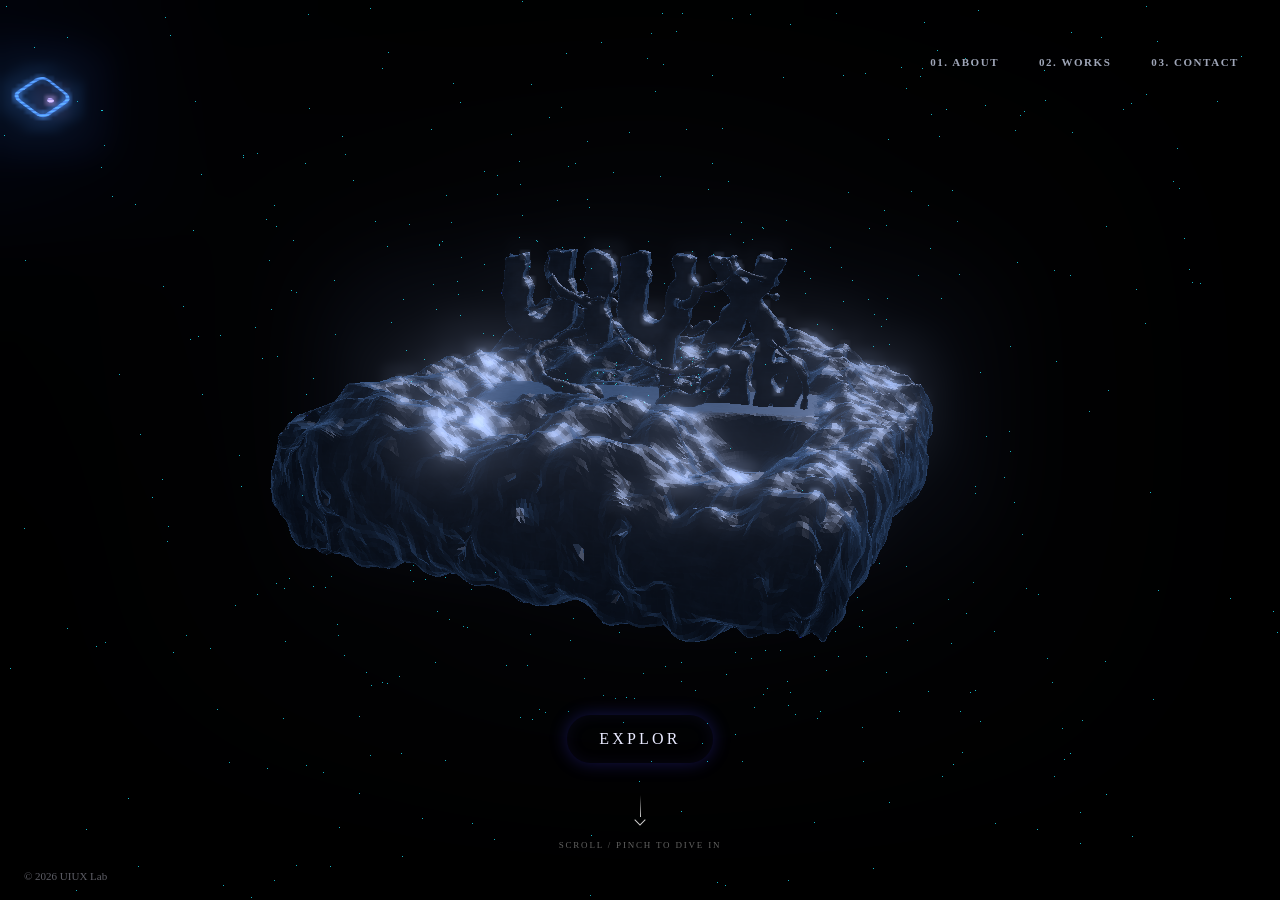
<file: index.html>
<!DOCTYPE html>
<html lang="en-US">
    <head>
        <meta charset="UTF-8" />
        <meta name="viewport" content="width=device-width, initial-scale=1" />
        <meta
            name="description"
            content="Creating free and premium tools and custom solutions to build real-world digital products. Exploring small improvements that make a big difference."
        />
        <meta name="generator" content="WebKineForge" />
        <title>UIUX Lab</title>

        <script>
            var worksData = [
                {
                    title: "WebKineForge",
                    url: "https://github.com/xizon/WebKineForge/",
                    cover: "assets/images/works/wkf.jpg",
                    desc: "A web creation toolkit for developers. Build interactive websites with clean, maintainable HTML and built-in AI Agent support. One npx command downloads the HTML website template of any published WebKineForge Site — ready to run locally, customize, integrate, and deploy.",
                },
                {
                    title: "Funda UI",
                    url: "https://uiux.cc/funda-ui-doc/",
                    cover: "assets/images/works/funda-ui.jpg",
                    desc: "React components using pure Bootstrap 5+ which has undergone complex business testing and is easy to integrate with any API.",
                },
                {
                    title: "F-Curator",
                    url: "https://xizon.github.io/F-Curator-Official-Website/",
                    cover: "assets/images/works/F-Curator.jpg",
                    desc: "An offline application that comes at you all day long and curates your own web favorites",
                },
                {
                    title: "Uix Kit",
                    url: "https://uiux.cc/uix-kit/",
                    cover: "assets/images/works/uix-kit.jpg",
                    desc: "A free UI toolkit based on some common libraries for building beautiful responsive website, compatible with Bootstrap v5.",
                },
            ];
        </script>

        <link rel="stylesheet" href="./assets/studio-Dggkw2uj.css" />
    </head>

    <body class="wkf-page wkf-studio-page">
        <main class="wkf-page-main">
            <section data-component="studio-scene" class="wkf-studio" data-mode="loading">
                <div class="wkf-studio__canvas" data-canvas="true"></div>
                <div class="wkf-studio__flash" data-flash="true"></div>
                <div class="wkf-studio__veil" data-veil="true"></div>
                <div class="wkf-studio__loader" data-loader="true">
                    <div class="wkf-studio__bar"><b data-bar="true"></b></div>
                    <div class="wkf-studio__loading"><small>Loading models and assets. Please wait...</small></div>
                </div>
                <header class="wkf-studio__top">
                    <button class="wkf-studio__brand" data-go="out">
                        <svg
                            transform="scale(0.8)"
                            width="100"
                            xmlns="http://www.w3.org/2000/svg"
                            viewBox="0 0 940 878"
                        >
                            <path
                                class="wkf-studio__brand--frame"
                                transform="scale(0.8) translate(150 150)"
                                fill-rule="evenodd"
                                stroke="#fff"
                                stroke-width="0px"
                                stroke-linecap="butt"
                                stroke-linejoin="miter"
                                fill="#fff"
                                d="M77.000,257.000 L393.1000,40.000 C393.1000,40.000 518.641,-49.639 632.1000,41.1000 C646.918,53.440 882.1000,274.1000 882.1000,274.1000 C882.1000,274.1000 982.317,382.598 827.1000,477.000 C810.401,489.461 515.000,693.1000 515.000,693.1000 C515.000,693.1000 405.860,762.922 303.1000,673.1000 C295.995,667.918 48.1000,434.1000 48.1000,434.1000 C48.1000,434.1000 -31.976,336.317 77.000,257.000 ZM117.1000,293.1000 L434.000,78.1000 C434.000,78.1000 540.464,16.408 618.000,97.000 C624.266,104.486 824.000,294.1000 824.000,294.1000 C824.000,294.1000 886.042,367.465 788.1000,429.1000 C778.978,438.019 488.000,638.1000 488.000,638.1000 C488.000,638.1000 392.853,697.524 314.1000,601.000 C302.303,591.362 112.000,412.000 112.000,412.000 C112.000,412.000 57.020,353.719 117.1000,293.1000 Z"
                            ></path>
                            <path
                                class="wkf-studio__brand--dot"
                                fill-rule="evenodd"
                                stroke="#fff"
                                stroke-width="0px"
                                stroke-linecap="butt"
                                stroke-linejoin="miter"
                                fill="rgba(242, 95, 230, 1)"
                                d="M588.1000,368.000 C621.585,368.000 647.1000,389.043 647.1000,414.1000 C647.1000,440.957 621.585,461.1000 588.1000,461.1000 C556.415,461.1000 530.000,440.957 530.000,414.1000 C530.000,389.043 556.415,368.000 588.1000,368.000 Z"
                            ></path>
                            <path
                                class="wkf-studio__brand--text"
                                transform="scale(0.9) translate(100 100)"
                                fill-rule="evenodd"
                                stroke="#fff"
                                stroke-width="0px"
                                stroke-linecap="butt"
                                stroke-linejoin="miter"
                                fill="#fff"
                                d="M928.000,837.000 C928.305,837.113 940.000,842.000 940.000,852.000 C940.000,861.1000 939.747,871.063 921.1000,876.862 L881.000,876.862 L881.000,804.707 L921.1000,804.707 C921.1000,804.707 937.420,807.152 937.000,821.1000 C936.922,825.466 936.909,830.727 928.000,837.000 ZM903.000,819.000 L903.000,832.1000 C903.000,832.1000 914.000,834.610 914.000,824.1000 C914.023,819.000 903.960,819.000 903.000,819.000 ZM903.000,846.1000 L903.000,863.000 C903.000,863.000 917.000,863.610 917.000,853.1000 C917.023,848.000 903.960,846.1000 903.000,846.1000 ZM779.1000,861.1000 L762.000,861.1000 L757.000,876.862 L731.1000,876.862 L760.000,804.707 L784.000,804.707 L810.000,876.862 L785.000,876.862 L779.1000,861.1000 ZM772.000,830.1000 L766.000,846.1000 L777.000,846.1000 L772.000,830.1000 ZM620.000,804.707 L642.000,804.707 L642.000,859.000 L668.000,859.000 L668.000,876.862 L620.000,876.862 L620.000,804.707 ZM425.000,876.862 L414.000,859.000 L404.000,876.862 L377.1000,876.862 L400.1000,840.797 L379.1000,804.707 L406.1000,804.707 L415.1000,823.1000 L426.000,804.707 L450.1000,804.707 L430.000,841.000 L452.000,876.862 L425.000,876.862 ZM278.000,878.000 C250.800,878.000 247.431,867.441 243.1000,853.000 C244.031,852.649 243.1000,804.1000 243.1000,804.1000 L265.1000,804.1000 L265.1000,852.000 C265.1000,852.000 272.924,868.807 285.1000,853.1000 C286.148,853.694 285.1000,804.1000 285.1000,804.1000 L307.1000,804.1000 L307.1000,854.1000 C307.1000,854.1000 305.200,878.000 278.000,878.000 ZM137.000,861.1000 L143.000,861.1000 L143.000,819.000 L137.000,819.000 L137.000,804.707 L171.000,804.707 L171.000,819.000 L165.000,819.000 L165.000,861.1000 L171.000,861.1000 L171.000,876.1000 L137.000,876.1000 L137.000,861.1000 ZM34.000,878.000 C6.800,878.000 3.431,867.441 -0.000,853.000 C0.031,852.649 -0.000,804.1000 -0.000,804.1000 L21.1000,804.1000 L21.1000,852.000 C21.1000,852.000 28.924,868.807 41.1000,853.1000 C42.148,853.694 41.1000,804.1000 41.1000,804.1000 L63.1000,804.1000 L63.1000,854.1000 C63.1000,854.1000 61.200,878.000 34.000,878.000 Z"
                            ></path>
                        </svg>
                    </button>
                    <nav class="wkf-studio__nav">
                        <button data-go="about">01. About</button><button data-go="works">02. Works</button
                        ><button data-go="contact">03. Contact</button>
                    </nav>
                </header>
                <div class="wkf-studio__hero" data-hero="true">
                    <button class="wkf-studio__cta" data-enter="true" data-type="true">Explore</button>
                    <div class="wkf-studio__scroll">
                        <span class="wkf-studio__scroll-arrow"></span
                        ><span class="wkf-studio__scroll-text">SCROLL / PINCH TO DIVE IN</span>
                    </div>
                </div>
                <aside class="wkf-studio__panel wkf-studio__panel--nobg" data-panel="about">
                    <p>Creating free and premium tools and</p>
                    <p>custom solutions to build real-world</p>
                    <p>digital products. Exploring small</p>
                    <p>improvements that make a big difference.</p>
                    <p>Exploring small improvements that make</p>
                    <p>a big difference.</p>
                </aside>
                <aside class="wkf-studio__panel wkf-studio__panel--nobg" data-panel="works">
                    <div data-works-motion="true">
                        <h2 data-w-title="true"></h2>
                        <p data-w-desc="true"></p>
                        <a data-w-link="true" href="#" target="_blank" rel="noopener">Visit project ↗</a>
                    </div>
                </aside>
                <div class="wkf-studio__wnav" data-wnav="true">
                    <button data-work="-1" aria-label="Previous">‹</button><span data-w-count="true"></span
                    ><button data-work="1" aria-label="Next">›</button>
                </div>
                <h2 class="wkf-studio__st wkf-studio__ctitle" data-st="contact" data-ctitle="true">Say something?</h2>
                <a class="wkf-studio__st wkf-studio__tag" data-st="contact" data-c="true" href="https://x.com/uiux_lab"
                    ><svg width="5" viewBox="0 0 24 24" aria-hidden="true">
                        <path
                            fill="currentColor"
                            d="M18.901 1.5h3.68l-8.04 9.19L24 22.5h-7.406l-5.8-7.584L4.17 22.5H.488l8.6-9.83L0 1.5h7.594l5.243 6.932L18.901 1.5Zm-1.29 19h2.039L6.482 3.39H4.294L17.61 20.5Z"
                        ></path></svg
                    ><span>X</span></a
                ><a
                    class="wkf-studio__st wkf-studio__tag"
                    data-st="contact"
                    data-c="true"
                    href="https://github.com/xizon"
                    ><svg width="5" viewBox="0 0 24 24" aria-hidden="true">
                        <path
                            fill="currentColor"
                            d="M12 .9a11.1 11.1 0 0 0-3.51 21.63c.56.1.76-.24.76-.54v-2.1c-3.1.68-3.76-1.32-3.76-1.32-.5-1.29-1.24-1.63-1.24-1.63-1.01-.69.08-.68.08-.68 1.12.08 1.71 1.15 1.71 1.15.99 1.7 2.6 1.21 3.23.92.1-.72.39-1.21.7-1.49-2.48-.28-5.09-1.24-5.09-5.53 0-1.22.44-2.22 1.15-3-.12-.28-.5-1.42.11-2.96 0 0 .94-.3 3.05 1.15a10.6 10.6 0 0 1 5.55 0c2.11-1.45 3.05-1.15 3.05-1.15.61 1.54.23 2.68.11 2.96.72.78 1.15 1.78 1.15 3.01 0 4.3-2.61 5.24-5.1 5.52.4.35.75 1.03.75 2.08v3.07c0 .3.2.65.77.54A11.1 11.1 0 0 0 12 .9Z"
                        ></path></svg
                    ><span>GitHub</span></a
                ><a
                    class="wkf-studio__st wkf-studio__tag"
                    data-st="contact"
                    data-c="true"
                    href="mailto:uiuxlab@gmail.com"
                    ><svg width="5" viewBox="0 0 24 24" aria-hidden="true">
                        <rect
                            x="2.5"
                            y="4.5"
                            width="19"
                            height="15"
                            rx="2"
                            fill="none"
                            stroke="currentColor"
                            stroke-width="1.7"
                        ></rect>
                        <path
                            d="m3.5 6 8.5 7 8.5-7"
                            fill="none"
                            stroke="currentColor"
                            stroke-width="1.7"
                            stroke-linecap="round"
                            stroke-linejoin="round"
                        ></path></svg
                    ><span>uiuxlab@gmail.com</span></a
                ><a
                    class="wkf-studio__st wkf-studio__tag"
                    data-st="contact"
                    data-c="true"
                    href="https://www.facebook.com/uiuxlabhome"
                    ><svg width="5" viewBox="0 0 24 24" aria-hidden="true">
                        <path
                            fill="currentColor"
                            d="M13.5 21.5v-8.68h2.92l.44-3.39H13.5V7.27c0-.98.27-1.65 1.68-1.65H17V2.59c-.31-.04-1.38-.13-2.63-.13-2.6 0-4.38 1.59-4.38 4.51v2.46H7.05v3.39h2.94v8.68h3.51Z"
                        ></path></svg
                    ><span>Facebook</span></a
                >
                <footer class="wkf-studio__foot">© 2026 <a href="https://uiux.cc">UIUX Lab</a></footer>
                <section class="wkf-studio__fallback" data-fallback="true"></section>
            </section>
        </main>

        <script type="module" src="./assets/studio.js"></script>
    </body>
</html>
</file>
<file: assets/studio-Dggkw2uj.css>
/*! tailwindcss v4.3.5 | MIT License | https://tailwindcss.com */@layer theme{:root, :host{--wkf-font-sans:-apple-system, BlinkMacSystemFont, "Segoe UI", Roboto, "Helvetica Neue", "Noto Sans", Arial, sans-serif, "Apple Color Emoji", "Segoe UI Emoji", "Segoe UI Symbol", "Noto Color Emoji";--wkf-font-mono:ui-monospace, SFMono-Regular, Menlo, Monaco, Consolas, "Liberation Mono", "Courier New", monospace;--wkf-default-font-family:var(--wkf-font-sans);--wkf-default-mono-font-family:var(--wkf-font-mono)}}@layer base{*, :after, :before, ::backdrop{box-sizing:border-box;border:0 solid;margin:0;padding:0}::file-selector-button{box-sizing:border-box;border:0 solid;margin:0;padding:0}html, :host{-webkit-text-size-adjust:100%;tab-size:4;line-height:1.5;font-family:var(--wkf-default-font-family,-apple-system,BlinkMacSystemFont,"Segoe UI",Roboto,"Helvetica Neue","Noto Sans",Arial,sans-serif,"Apple Color Emoji","Segoe UI Emoji","Segoe UI Symbol","Noto Color Emoji");font-feature-settings:var(--wkf-default-font-feature-settings,normal);font-variation-settings:var(--wkf-default-font-variation-settings,normal);-webkit-tap-highlight-color:transparent}hr{height:0;color:inherit;border-top-width:1px}abbr:where([title]){-webkit-text-decoration:underline dotted;text-decoration:underline dotted}h1, h2, h3, h4, h5, h6{font-size:inherit;font-weight:inherit}a{color:inherit;-webkit-text-decoration:inherit;-webkit-text-decoration:inherit;-webkit-text-decoration:inherit;text-decoration:inherit}b, strong{font-weight:bolder}code, kbd, samp, pre{font-family:var(--wkf-default-mono-font-family,ui-monospace,SFMono-Regular,Menlo,Monaco,Consolas,"Liberation Mono","Courier New",monospace);font-feature-settings:var(--wkf-default-mono-font-feature-settings,normal);font-variation-settings:var(--wkf-default-mono-font-variation-settings,normal);font-size:1em}small{font-size:80%}sub, sup{vertical-align:baseline;font-size:75%;line-height:0;position:relative}sub{bottom:-.25em}sup{top:-.5em}table{text-indent:0;border-color:inherit;border-collapse:collapse}:-moz-focusring:where(:not(iframe)){outline:auto}progress{vertical-align:baseline}summary{display:list-item}ol, ul, menu{list-style:none}img, svg, video, canvas, audio, iframe, embed, object{vertical-align:middle;display:block}img, video{max-width:100%;height:auto}button, input, select, optgroup, textarea{font:inherit;font-feature-settings:inherit;font-variation-settings:inherit;letter-spacing:inherit;color:inherit;opacity:1;background-color:#0000;border-radius:0}::file-selector-button{font:inherit;font-feature-settings:inherit;font-variation-settings:inherit;letter-spacing:inherit;color:inherit;opacity:1;background-color:#0000;border-radius:0}:where(select:is([multiple], [size])) optgroup{font-weight:bolder}:where(select:is([multiple], [size])) optgroup option{padding-inline-start:20px}::file-selector-button{margin-inline-end:4px}::placeholder{opacity:1}@supports (not ((-webkit-appearance: -apple-pay-button))) or (contain-intrinsic-size: 1px){::placeholder{color:currentColor}@supports (color: color-mix(in lab, red, red)){::placeholder{color:color-mix(in oklab,currentcolor 50%,transparent)}}}textarea{resize:vertical}::-webkit-search-decoration{-webkit-appearance:none}::-webkit-date-and-time-value{min-height:1lh;text-align:inherit}::-webkit-datetime-edit{display:inline-flex}::-webkit-datetime-edit-fields-wrapper{padding:0}::-webkit-datetime-edit{padding-block:0}::-webkit-datetime-edit-year-field{padding-block:0}::-webkit-datetime-edit-month-field{padding-block:0}::-webkit-datetime-edit-day-field{padding-block:0}::-webkit-datetime-edit-hour-field{padding-block:0}::-webkit-datetime-edit-minute-field{padding-block:0}::-webkit-datetime-edit-second-field{padding-block:0}::-webkit-datetime-edit-millisecond-field{padding-block:0}::-webkit-datetime-edit-meridiem-field{padding-block:0}::-webkit-calendar-picker-indicator{line-height:1}:-moz-ui-invalid{box-shadow:none}button, input:where([type="button"], [type="reset"], [type="submit"]){appearance:button}::file-selector-button{appearance:button}::-webkit-inner-spin-button{height:auto}::-webkit-outer-spin-button{height:auto}[hidden]:where(:not([hidden="until-found"])){display:none!important}*{-webkit-user-select:none;user-select:none}body{background-color:#111;font-family:Iowan Old Style,Palatino Linotype,Book Antiqua,Noto Serif,Songti SC,STSong,Georgia,serif}}@layer components, utilities;.wkf-studio{position:fixed;inset:0;background:#05050f;color:#e9eaff;overflow:hidden;--c:#e4e4e4;--c2:#ffffff}.wkf-studio button{font:inherit;color:inherit;background:none;border:0;cursor:pointer}.wkf-studio__scroll{display:flex;flex-direction:column;align-items:center;gap:12px;margin-top:32px;color:rgba(255,255,255,.55)}.wkf-studio__scroll-arrow{position:relative;width:20px;height:32px;display:flex;justify-content:center}.wkf-studio__scroll-arrow::before{content:"";position:absolute;top:0;width:1px;height:22px;background:linear-gradient(to bottom,transparent,rgba(255,255,255,.8));animation:wkf-scroll-line 1.6s ease-in-out infinite}.wkf-studio__scroll-arrow::after{content:"";position:absolute;bottom:3px;width:8px;height:8px;border-right:1px solid rgba(255,255,255,.8);border-bottom:1px solid rgba(255,255,255,.8);transform:rotate(45deg);animation:wkf-scroll-arrow 1.6s ease-in-out infinite}.wkf-studio__scroll-text{font-size:9px;font-weight:500;letter-spacing:.2em;text-transform:uppercase;opacity:.7}@keyframes wkf-scroll-line{0%,
    100%{transform:scaleY(.45);opacity:.35}50%{transform:scaleY(1);opacity:1}}@keyframes wkf-scroll-arrow{0%,
    100%{transform:translateY(-3px) rotate(45deg);opacity:.35}50%{transform:translateY(3px) rotate(45deg);opacity:1}}.wkf-studio__canvas,
.wkf-studio__canvas canvas{position:absolute;inset:0;width:100%;height:100%;touch-action:none}.wkf-studio__flash{position:absolute;inset:0;background:radial-gradient(circle,#fff,#8a7dff 60%);opacity:0;pointer-events:none}.wkf-studio__loader{position:absolute;inset:0;display:grid;place-content:center;justify-items:center;gap:18px;background:#05050f;z-index:9;transition:opacity .8s}.wkf-studio__bar{position:relative;width:160px;height:2px;overflow:hidden;background:#1b1c3a}.wkf-studio__bar b{position:relative;display:block;height:100%;width:0;background:var(--c2);transition:width .3s}.wkf-studio__bar::after{content:"";position:absolute;top:0;left:-50%;width:40%;height:100%;background:linear-gradient(90deg,transparent,rgba(255,255,255,.9),transparent);animation:wkf-loading 1.5s linear infinite}@keyframes wkf-loading{to{left:110%}}.wkf-studio__loading{display:flex;flex-direction:column;align-items:center;gap:7px;text-align:center}.wkf-studio__loading span{color:rgba(255,255,255,.85);font-size:12px;letter-spacing:.08em}.wkf-studio__loading small{color:rgba(180,185,220,.45);font-size:10px;letter-spacing:.02em}.wkf-studio.is-ready .wkf-studio__loader{opacity:0;pointer-events:none}.wkf-studio__top{position:absolute;top:0;left:0;right:0;display:flex;justify-content:space-between;align-items:center;padding:max(16px,env(safe-area-inset-top)) 20px 0;z-index:5;pointer-events:none}.wkf-studio__brand{display:flex;gap:10px;align-items:center;font-weight:600;letter-spacing:.08em;opacity:0;visibility:hidden;pointer-events:none;transition:opacity 0.3s ease;pointer-events:none;margin-left:-70px}.wkf-studio__brand.is-visible{opacity:1;pointer-events:all}.wkf-studio__nav{display:flex;align-items:center;gap:8px;padding:5px;perspective:700px;pointer-events:all}.wkf-studio__nav button{position:relative;padding:9px 16px;font-size:11px;font-weight:600;letter-spacing:0.14em;text-transform:uppercase;color:rgba(220,230,255,0.72);opacity:1;border:0;clip-path:polygon(8px 0,calc(100% - 8px) 0,100% 8px,100% calc(100% - 8px),calc(100% - 8px) 100%,8px 100%,0 calc(100% - 8px),0 8px);transform:translateZ(0) rotateX(0deg);transform-style:preserve-3d;cursor:pointer;transition:transform 0.35s cubic-bezier(0.2,0.8,0.2,1),color 0.3s ease,background 0.3s ease,filter 0.3s ease}.wkf-studio__nav button.is-active::before,
.wkf-studio__nav button.is-active::after{content:"";position:absolute;inset:0;pointer-events:none}.wkf-studio__nav button.is-active::before{background:linear-gradient(#19e3f5,#19e3f5) left top /8px 2px no-repeat,linear-gradient(#19e3f5,#19e3f5) left top /2px 8px no-repeat,linear-gradient(#8a4dff,#8a4dff) right top /8px 2px no-repeat,linear-gradient(#8a4dff,#8a4dff) right top /2px 8px no-repeat,linear-gradient(#8a4dff,#8a4dff) left bottom /8px 2px no-repeat,linear-gradient(#8a4dff,#8a4dff) left bottom /2px 8px no-repeat,linear-gradient(#19e3f5,#19e3f5) right bottom /8px 2px no-repeat,linear-gradient(#19e3f5,#19e3f5) right bottom /2px 8px no-repeat;animation:wkf-corner-cycle 2.6s linear infinite}.wkf-studio__nav button.is-active::after{inset:1px;border:1px solid rgba(120,150,255,0.25);clip-path:polygon(7px 0,calc(100% - 7px) 0,100% 7px,100% calc(100% - 7px),calc(100% - 7px) 100%,7px 100%,0 calc(100% - 7px),0 7px);background:linear-gradient(90deg,transparent 0%,rgba(25,227,245,0.45) 50%,transparent 100%) 0 0 /60% 1px no-repeat;animation:wkf-edge-sweep 3s ease-in-out infinite}.wkf-studio__nav button:nth-child(2)::before,
.wkf-studio__nav button:nth-child(2)::after{animation-delay:-0.65s}.wkf-studio__nav button:nth-child(3)::before,
.wkf-studio__nav button:nth-child(3)::after{animation-delay:-1.3s}.wkf-studio__nav button:nth-child(4)::before,
.wkf-studio__nav button:nth-child(4)::after{animation-delay:-1.95s}.wkf-studio__nav button:hover{color:#ffffff;filter:drop-shadow(0 0 12px rgba(25,227,245,0.42));transform:translateY(-3px) translateZ(12px) rotateX(5deg)}@media (prefers-reduced-motion: reduce){.wkf-studio__nav button::before,
    .wkf-studio__nav button::after{animation:none}}.wkf-studio[data-mode=about] [data-go=about],
.wkf-studio[data-mode=works] [data-go=works],
.wkf-studio[data-mode=contact] [data-go=contact]{color:var(--c2);transform:translateY(-2px) translateZ(8px);box-shadow:0 5px 14px rgba(0,0,0,.18),0 0 16px color-mix(in srgb,var(--c2) 20%,transparent),inset 0 1px 0 rgba(255,255,255,.14);backdrop-filter:blur(2px)}.wkf-studio__nav button::after{content:"";position:absolute;left:25%;right:25%;bottom:-2px;height:2px;background:var(--c2);border-radius:50%;opacity:0;transform:scaleX(.3);filter:blur(1px);transition:.35s ease}.wkf-studio[data-mode=about] [data-go=about]::after,
.wkf-studio[data-mode=works] [data-go=works]::after,
.wkf-studio[data-mode=contact] [data-go=contact]::after{opacity:1;transform:scaleX(.1)}.wkf-studio__hero{position:absolute;left:0;right:0;bottom:max(48px,env(safe-area-inset-bottom));text-align:center;padding:0 24px;opacity:0;pointer-events:none;transition:opacity .6s}.wkf-studio__hero h1{margin:0 0 8px;font-size:clamp(28px,6vw,56px);letter-spacing:.14em;font-weight:600}.wkf-studio__hero p{margin:0 auto 18px;max-width:560px;min-height:3.2em;line-height:1.6;color:#b9bdff;font-size:clamp(13px,3.4vw,16px)}.wkf-studio__hero small{display:block;margin-top:12px;opacity:.45;font-size:12px}.wkf-studio__cta{position:relative;isolation:isolate;overflow:hidden;padding:12px 32px;border:1px solid rgba(115,157,255,0.5);border-radius:999px;letter-spacing:.2em;text-transform:uppercase;font-size:13px;color:#fff;background:rgba(55,48,190,.22);box-shadow:0 0 18px rgba(70,62,243,.3),inset 0 0 16px rgba(100,90,255,.08);transition:background .4s ease,box-shadow .4s ease,border-color .4s ease}.wkf-studio__cta::before{content:"";position:absolute;inset:-1px;z-index:-1;padding:1.5px;border-radius:inherit;background:conic-gradient(from 0deg,transparent 0deg,transparent 245deg,rgba(80,179,255,0.15) 275deg,rgba(115,197,255,0.9) 305deg,#d9d5ff 325deg,#73d8ff 340deg,transparent 360deg);-webkit-mask:linear-gradient(#fff 0 0) content-box,linear-gradient(#fff 0 0);-webkit-mask-composite:xor;mask-composite:exclude;opacity:0;filter:drop-shadow(0 0 5px rgba(130,115,255,.9)) drop-shadow(0 0 12px rgba(75,130,255,.7));pointer-events:none}.wkf-studio__cta::after{content:"";position:absolute;inset:0;z-index:-1;border-radius:inherit;background:linear-gradient(105deg,transparent 0%,rgba(100,203,255,0.04) 25%,rgba(165,155,255,.38) 48%,rgba(110,205,255,.28) 53%,rgba(100,110,255,.04) 75%,transparent 100%);transform:translateX(-120%);filter:blur(2px);opacity:0;pointer-events:none}.wkf-studio__cta:hover{border-color:rgba(170,165,255,.8)}.wkf-studio__cta:hover::before{opacity:1;animation:cta-border-glow 2.4s linear infinite}.wkf-studio__cta:hover::after{opacity:1;animation:cta-surface-scan 1.6s ease-in-out infinite}@keyframes cta-border-glow{to{transform:rotate(360deg)}}@keyframes cta-surface-scan{0%{transform:translateX(-120%)}65%,
    100%{transform:translateX(120%)}}.wkf-studio__cta:active{transform:scale(.98)}.wkf-studio__cta:focus-visible{outline:2px solid rgba(180,175,255,.8);outline-offset:5px}@media (prefers-reduced-motion: reduce){.wkf-studio__cta:hover::before,
    .wkf-studio__cta:hover::after{animation:none}}.wkf-studio[data-mode=out] .wkf-studio__hero{opacity:1;pointer-events:auto}.wkf-studio__panel,
.wkf-studio__panel [data-works-motion]{width:min(340px,calc(100vw - 24px));box-sizing:border-box;will-change:transform;padding:20px 22px;border:1px solid rgba(120,140,255,.35);border-radius:14px;background:rgba(8,8,30,.55);backdrop-filter:blur(10px);opacity:0;pointer-events:none;transition:opacity .6s;z-index:4}.wkf-studio__panel{position:absolute;left:0;top:0}.wkf-studio__panel.wkf-studio__panel--nobg{background:none;border:none;backdrop-filter:inherit}.wkf-studio[data-mode=about] [data-panel=about]{visibility:hidden;pointer-events:none;opacity:0;display:none}.wkf-studio[data-mode=about] [data-panel=about],
.wkf-studio[data-mode=works] [data-panel=works]{pointer-events:none!important;opacity:1;pointer-events:auto;transition-delay:.7s}[data-mode="works"] .wkf-studio__panel [data-works-motion]{margin-left:-20px;pointer-events:all}.wkf-studio__panel span{font:12px monospace;color:var(--c2);letter-spacing:.2em;text-transform:uppercase}.wkf-studio__panel h2{margin:6px 0;font-size:22px}.wkf-studio__panel p{margin:8px 0;line-height:1.6;font-size:clamp(16px,4vw,20px)}.wkf-studio__panel[data-panel=works] p{font-size:14px;color:#c8cbff}.wkf-studio__panel a{color:var(--c2);text-decoration:none}.wkf-studio__panel ul{list-style:none;padding:0;margin:12px 0 0;display:grid;grid-template-columns:1fr 1fr;gap:8px}.wkf-studio__panel li a{display:block;padding:12px;text-align:center;border:1px solid rgba(138,77,255,.5);border-radius:10px;transition:.3s}.wkf-studio__panel li a:hover{background:rgba(138,77,255,.3)}.wkf-studio__ctrl{display:flex;gap:8px;margin-top:10px}.wkf-studio__ctrl button{width:40px;height:40px;border:1px solid rgba(120,140,255,.45);border-radius:50%;font-size:20px}.wkf-studio:not([data-mode=out]):not([data-mode=loading]):not([data-mode=entering]):not([data-mode=exiting]) .wkf-studio__back{opacity:1;pointer-events:auto}.wkf-studio__foot{position:absolute;left:24px;bottom:max(16px,env(safe-area-inset-bottom));font-size:11px;opacity:.4}.wkf-studio__fallback{display:none;position:absolute;inset:0;overflow:auto;padding:80px 24px 40px;background:#05050f;z-index:8}.wkf-studio[data-mode=fallback] .wkf-studio__fallback{display:block}.wkf-studio__fallback a{color:var(--c2)}.wkf-studio__wnav{position:absolute;left:50%;bottom:max(18px,env(safe-area-inset-bottom));transform:translateX(-50%);display:flex;align-items:center;gap:14px;opacity:0;pointer-events:none;transition:opacity .6s;z-index:5;font:13px monospace;color:var(--c2)}.wkf-studio__wnav button{width:40px;height:40px;border:1px solid rgba(120,140,255,.45);border-radius:50%;font-size:20px;color:#e9eaff}.wkf-studio[data-mode=works] .wkf-studio__wnav{opacity:1;pointer-events:auto;transition-delay:.9s}.wkf-studio__st{position:absolute;left:0;top:0;margin:0;opacity:0;pointer-events:none;transition:opacity .7s;will-change:transform;z-index:4;white-space:nowrap}.wkf-studio[data-mode=contact] .wkf-studio__st{opacity:1;pointer-events:auto;transition-delay:.9s}.wkf-studio__ctitle{font-size:clamp(18px,4vw,26px);font-weight:600;letter-spacing:.06em;text-shadow:0 0 18px rgba(138,77,255,.9)}.wkf-studio[data-mode=contact] .wkf-studio__ctitle{pointer-events:none}.wkf-studio__tag{padding:6px 14px;border:1px solid rgba(165,125,255,.7);border-radius:999px;background:rgba(18,10,48,.6);backdrop-filter:blur(6px);color:#e9ddff;text-decoration:none;font-size:13px;letter-spacing:.12em;text-transform:uppercase;box-shadow:0 0 14px rgba(138,77,255,.5)}.wkf-studio__tag:hover{background:rgba(138,77,255,.45)}@media (max-width:640px){.wkf-studio__back{right:12px;bottom:auto;top:56px}.wkf-studio__scroll-text{display:none}.wkf-studio__brand{margin-left:0;position:fixed;top:calc(100dvh - 150px);right:56%}.wkf-studio__panel [data-works-motion]{margin-bottom:100px;max-height:calc(100vh - 150px);overflow:auto}}.wkf-studio__veil{position:absolute;inset:0;pointer-events:none;opacity:0;z-index:2;background:radial-gradient(ellipse at center,rgba(5,5,15,0) 35%,rgba(10,8,40,.85) 100%)}.wkf-studio__tag{display:inline-flex;align-items:center;justify-content:center}.wkf-studio__tag svg{width:18px;height:18px;display:block;margin-right:.5em;fill:#fff;transition:transform .35s ease,filter .35s ease}.wkf-studio__tag:hover svg{transform:scale(1.16);filter:drop-shadow(0 0 7px currentColor)}.wkf-studio__back{position:absolute;right:20px;bottom:max(56px,env(safe-area-inset-bottom));z-index:5;display:inline-flex;align-items:center;gap:8px;padding:10px 18px;color:#dce6ff;border:0;clip-path:polygon(10px 0,calc(100% - 10px) 0,100% 10px,100% calc(100% - 10px),calc(100% - 10px) 100%,10px 100%,0 calc(100% - 10px),0 10px);letter-spacing:0.14em;text-transform:uppercase;cursor:pointer;opacity:0;pointer-events:none;transition:opacity 0.4s ease,transform 0.28s cubic-bezier(0.22,1,0.36,1),color 0.25s ease,background 0.25s ease,filter 0.25s ease}.wkf-studio__back{filter:drop-shadow(0 0 8px rgba(70,62,243,0.35))}.wkf-studio__back::before,
.wkf-studio__back::after{content:"";position:absolute;inset:0;pointer-events:none}.wkf-studio__back::before{background:linear-gradient(#19e3f5,#19e3f5) left top /10px 2px no-repeat,linear-gradient(#19e3f5,#19e3f5) left top /2px 10px no-repeat,linear-gradient(#8a4dff,#8a4dff) right top /10px 2px no-repeat,linear-gradient(#8a4dff,#8a4dff) right top /2px 10px no-repeat,linear-gradient(#8a4dff,#8a4dff) left bottom /10px 2px no-repeat,linear-gradient(#8a4dff,#8a4dff) left bottom /2px 10px no-repeat,linear-gradient(#19e3f5,#19e3f5) right bottom /10px 2px no-repeat,linear-gradient(#19e3f5,#19e3f5) right bottom /2px 10px no-repeat;animation:wkf-corner-cycle 2.6s linear infinite}.wkf-studio__back::after{inset:1px;border:1px solid rgba(120,150,255,0.28);clip-path:polygon(9px 0,calc(100% - 9px) 0,100% 9px,100% calc(100% - 9px),calc(100% - 9px) 100%,9px 100%,0 calc(100% - 9px),0 9px);background:linear-gradient(90deg,transparent 0%,rgba(25,227,245,0.45) 50%,transparent 100%) 0 0 /60% 1px no-repeat;animation:wkf-edge-sweep 3s ease-in-out infinite}.wkf-studio__back-arrow{display:inline-block;color:#19e3f5;transition:transform 0.25s cubic-bezier(0.22,1,0.36,1)}.wkf-studio__back:hover{color:#ffffff;transform:translateX(-2px)}.wkf-studio__back:hover .wkf-studio__back-arrow{transform:translateX(-3px)}.wkf-studio__back:active{transform:translateX(-1px) scale(0.97)}.wkf-studio__back:focus-visible{outline:2px solid #19e3f5;outline-offset:3px}@keyframes wkf-corner-cycle{0%,
    100%{opacity:0.55}25%{opacity:1}50%{opacity:0.65}75%{opacity:0.95}}@keyframes wkf-edge-sweep{0%{background-position:-60% 0;opacity:0.25}50%{background-position:160% 0;opacity:0.85}100%{background-position:-60% 0;opacity:0.25}}@media (prefers-reduced-motion: reduce){.wkf-studio__back::before,
    .wkf-studio__back::after{animation:none}}
</file>
